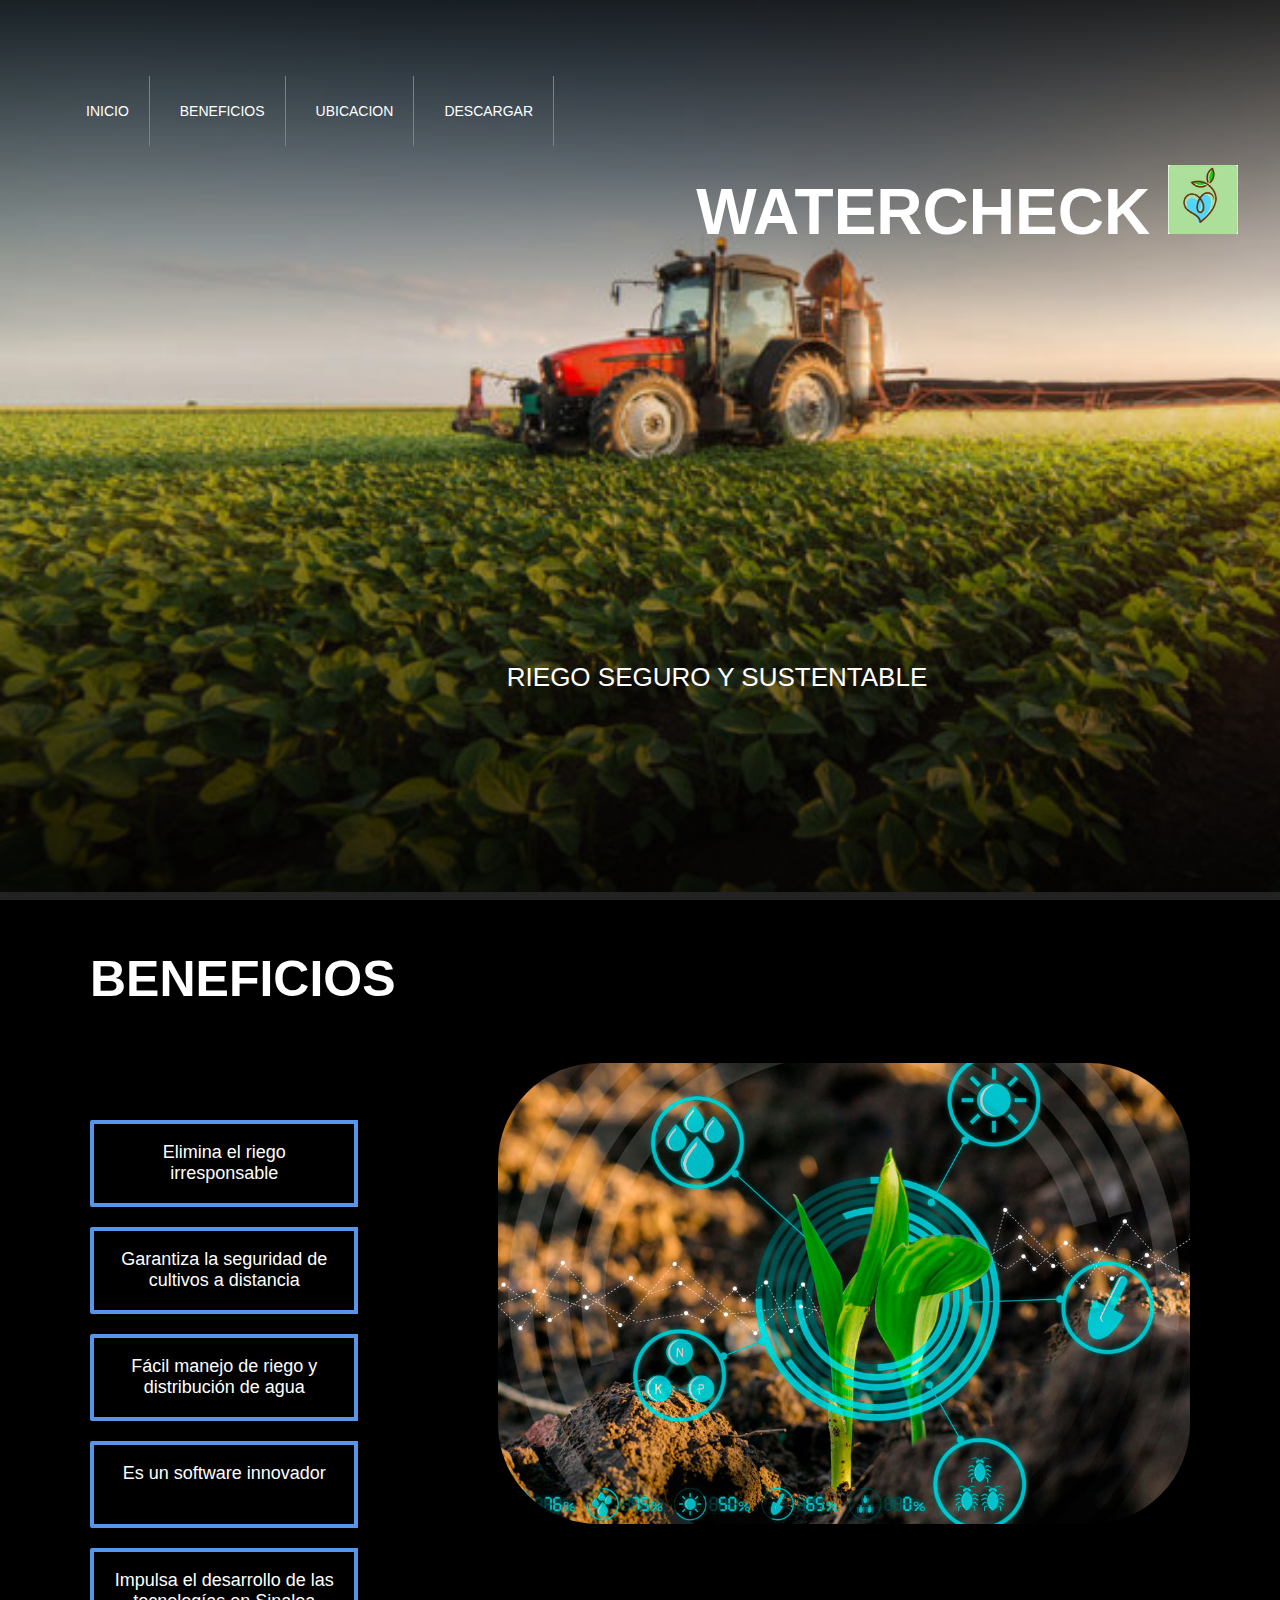
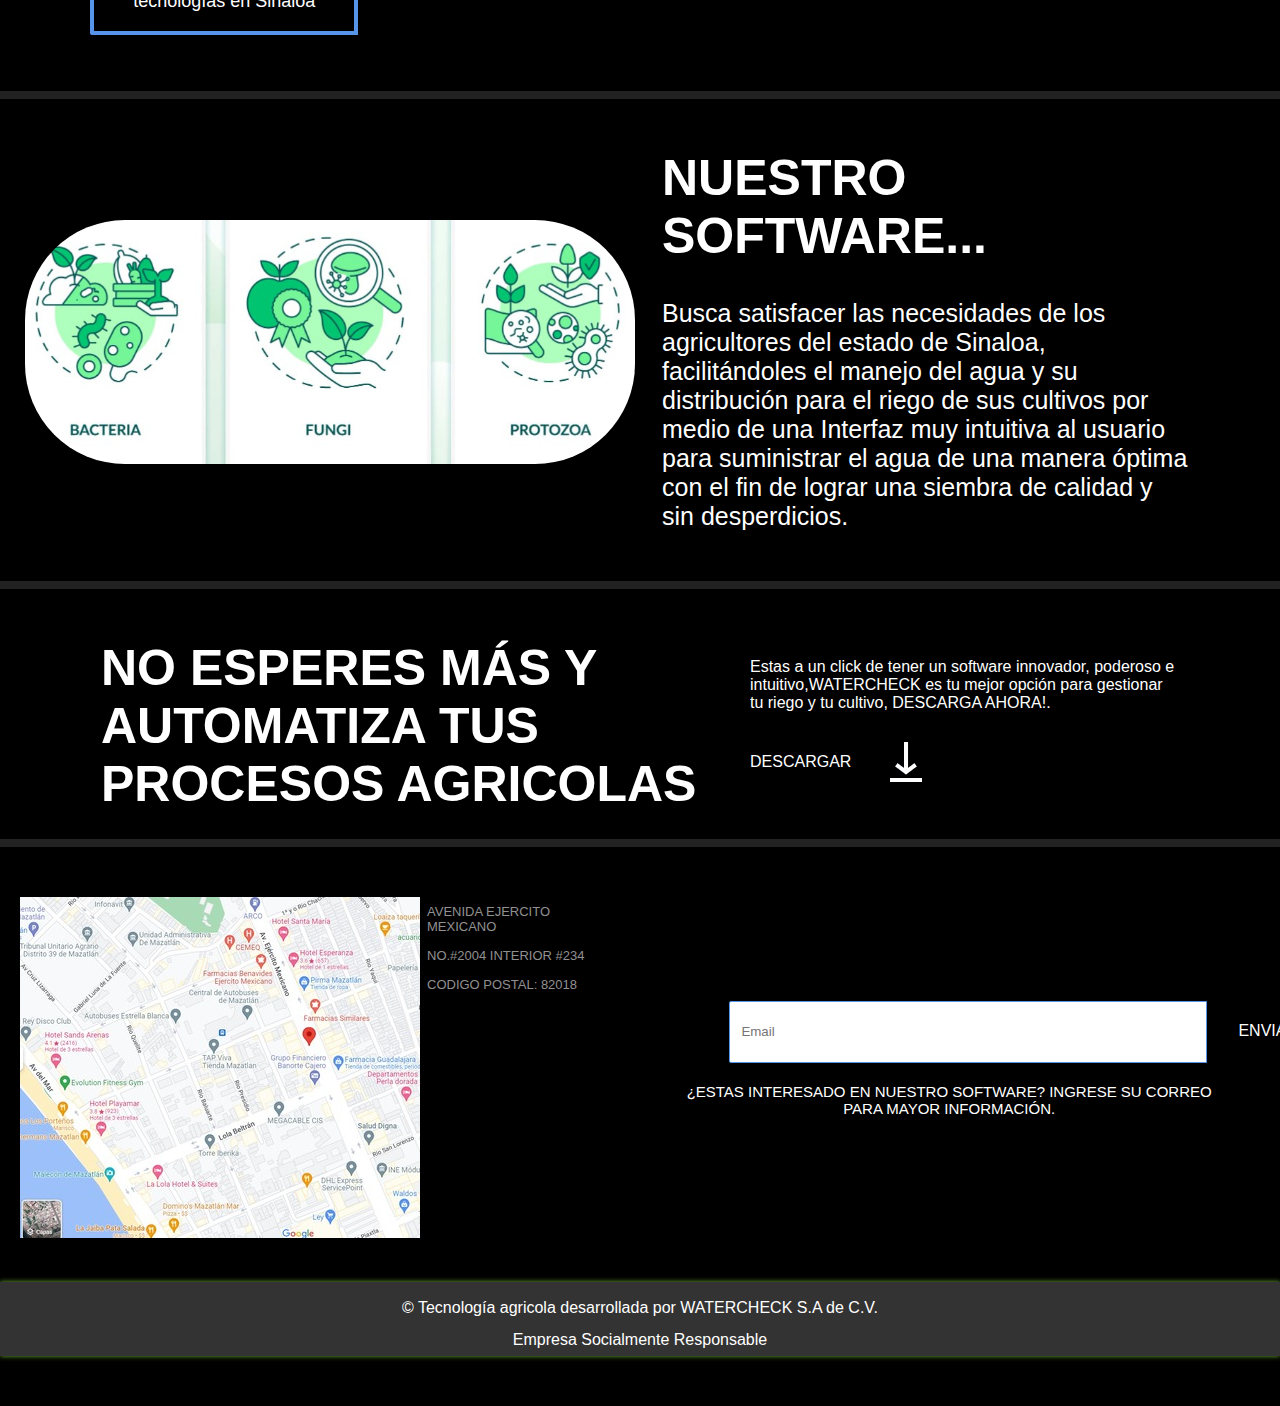
<file: software.html>
<!DOCTYPE html>
<html lang="es">
<head>
	<meta charset="UTF-8">
	<title>WATERCHECK</title>
	<link rel="icon" type="image/png" sizes="16x16" href="img/LOGO.jpg">
	<link rel="stylesheet" href="css/style.css">
	<!-- <link href="https://fonts.googleapis.com/css2?family=Open+Sans:ital,wght@0,300;0,400;0,600;0,700;0,800;1,300;1,400;1,600;1,700;1,800&display=swap" rel="stylesheet"> -->
</head>
<body>
	
		<!-- para limpiar los flotantes -->

	
	<div class="cover">
		                                                                          
	</div>
	

	<section class="cabecera">
		<nav id="nav1">
			<ul>
				<li><a href="index.html">INICIO</a>
	
				</li>
				<li><a href="#beneficios">BENEFICIOS</a></li>
				<li><a href="#ubicacion">UBICACION</a></li>
				<li><a href="#Link">DESCARGAR</a></li>
				
				
	
			</ul>
			</nav>
		
			
			
		
		<div class="presentacion">
		
			<div>
				 <h1 id="Titulo">WATERCHECK  <img width="70px" src="img/LOGO.jpg" alt=""><br><br></h1>
				
				<h2 id="eslogan">RIEGO SEGURO Y SUSTENTABLE</h2>	

			</div>
		</div>
	</section>
	<section class="tv">
		<div class="contenido">
			<div class="izquierda flotanteTexto">
                <h2>BENEFICIOS</h2>
                    <div id="beneficios">
                        <ul>
                        <li>Elimina el riego irresponsable</li>
                        <li>Garantiza la seguridad de cultivos a
                            distancia</li>
                        <li>Fácil manejo de riego y distribución
                            de agua</li>
                        <li>Es un software innovador</li>
                        <li>Impulsa el desarrollo de las
                            tecnologías en Sinaloa</li>
            
                    </ul>
                </div>
            </div>
			<div class="beneficios">
				<img src="img/beneficios.jpg" alt="tractor">
			
			</div>
			<div class="restaurar"></div>
		</div>
	</section>
	<section class="descarga">
		<div class="contenido">
			<div style="width: 52%;" class="izquierda flotanteImagen">
				<div class="tarjeta">
					<img style="margin-bottom:-90px; width: 610px;
    position: relative;" src="img/bacteria.jpg" alt="Vision">
					
				</div>	
			</div>
			<div  style="width: 52%;" class="derecha flotanteTexto">
				
				<h2>NUESTRO SOFTWARE...</h2><p>Busca satisfacer las
                    necesidades de los agricultores del estado de Sinaloa,
                    facilitándoles el manejo del agua y su distribución para
                    el riego de sus cultivos por medio de una Interfaz muy intuitiva
                    al usuario para suministrar el agua de una manera óptima
                    con el fin de lograr una siembra de calidad y sin
                    desperdicios.</p>
			</div>
			<div class="restaurar"></div>
		</div>
	</section>
	<section class="disfruta">
		<div class="contenido">
			<div class="izquierda flotanteTexto">
				<h2 id="acercade">NO ESPERES MÁS Y AUTOMATIZA TUS PROCESOS AGRICOLAS</h2>
			
			</div>
			<div class="derecha flotanteImagen">
				<!-- <img src="./img/Riego.gif" alt="Riego"> -->
                <h4>Estas a un click de tener un software innovador, poderoso e intuitivo,<b>WATERCHECK</b> es tu mejor opción para gestionar tu riego y tu cultivo, <b>DESCARGA AHORA!</b>.
                    
                </h4> <span  id="Link">DESCARGAR </span><img id="descargar"src="img/Descargar.gif" alt="descargar">
			
			</div>
            
			<div class="restaurar"></div>
            
		</div>
	</section>
    	<section style="border-bottom:none;" class="pie">
		<div class="pieContenido">
			<div id="location">
				<img id=ubicacion src="img/Ubicacion2.jpeg" alt="Riego">
			</div>
			<div>
				<p style="font-size: 13px; color:#909090; ">AVENIDA EJERCITO MEXICANO </p>
				<p style="font-size: 13px; color:#909090; ">NO.#2004  INTERIOR #234 </p>
				
				<p style="font-size: 13px; color:#909090; ">CODIGO POSTAL: 82018</p>
                <!-- <p style="font-size: 13px; color:#909090; ">6691869258</p> -->
			</div>
			<div class="espacio"></div>
		
			<div class="contPreguntas">
				<input id="email" type="email" placeholder="Email"><span id="Enviar">ENVIAR    </span>
			
			<h3><b><br>¿ESTAS INTERESADO EN NUESTRO SOFTWARE? INGRESE SU CORREO PARA MAYOR INFORMACIÓN.</b></h3>
			</div>
		</div>
		<footer id="footer">
            <p>&copy; Tecnología agricola desarrollada por WATERCHECK S.A de C.V.</p>
            <p>Empresa Socialmente Responsable 
            </p>
        </footer>
	</section>

</body>
</html>
</file>
<file: css/style.css>
/*GENERAL*/
*{
	margin: 0px;
	padding: 0px;
	color: #ffffff;
	font-family: 'Open Sans', sans-serif;
	font-weight: 400;
}
h1{
	line-height:300px;
	font-size: 4rem;
	font-weight: 700;
	color:rgba(0, 146, 0,1);
	height: auto;
	
	
	animation: animacion 2s linear infinite ;
}

	
/* BARRA DE NAVEGACION */
#nav1{
  
    width:40%;
    
    height: 40px;
    font-family: sans-serif,Arial, Helvetica, sans-serif;
font-size:14px;

    
}
#nav1 ul {
list-style: none;
margin: 0px auto;

width:800px; /* estaba en 1000*/
}
#nav1 > ul>li{
    line-height: 70px; /*aqui le subi los pixeles porque no agarraba la transicion*/
    float:left;
    border-right: 1px solid gray;
}
#nav1 > ul > li a{
    display: block;
color:white;
text-decoration:none;
padding-left: 30px;
padding-right: 20px;

}
#nav1 >ul >li > a:first-child{
    border-left:0px solid gray;
}
#nav1 > ul > li:hover{
    background:#70b231;
    box-shadow: 0px 0px 4px green inset; /* el inset signifinica que le sara el sombreado por dentro*/
    transition: all 1s;
    
}
/* Aqui inicia la lista de contacto */
#nav1 > ul >li> ul{
    display:none;
    /*  le daremos postion:absolute para que no desfigure el menu solamente se muestre */
    position:absolute;
    
    width: 90px;
    box-shadow:0px 2px 4px gray;
     z-index: 1; /*para que se superponga encima de los elementos */

}
/* ahora mostraremos el menu despegable al hacer hover en el primer ul del elemento li */
#nav1 >ul > li:hover > ul{
    display: block;

}
#nav1 >ul > li:hover > ul > li{
	background-image: linear-gradient(to top, rgba(0, 0, 0, 0) 70%);
    color:white;
    padding: 3px; 
    line-height: 25px;
    border-bottom: 1px solid #D6D6D6;
    font-size: 13px;
	align-items: center;
    
}
/* #nav1 >ul > li:hover > ul > li > a{
   
    color: #666666;
	

} */
#nav1 >ul > li:hover > ul > li:hover {
	background-image: linear-gradient(to top, rgba(0, 0, 0, 0) 70%);
   box-shadow: 0px 4px 6px #5695e9 inset;
   transition:all 0.5ms;
   

}
/* aqui estamos ocultando y despues mostrando el li del correo electronico */
#nav1 > ul >li> ul>li>ul{
    display:none;
    /*  le daremos postion:absolute para que no desfigure el menu solamente se muestre */
    position:absolute;
    
    width: 300px;
    box-shadow:0px 2px 4px gray;
     z-index: 1; /*para que se superponga encima de los elementos */

}
#nav1 >ul > li> ul > li:hover >ul{
    display: block;

}
#nav1 >ul > li > ul > li:hover > ul > li{
	background-image: linear-gradient(to top, rgba(0, 0, 0, 0) 70%);
    color:white;
    padding: 3px; 
    line-height: 25px;
    border-bottom: 1px solid #D6D6D6;
    font-size: 20px;
	align-items: center;
    
}
#nav1 >ul > li:hover > ul > li:hover>ul>li {
	background-image: linear-gradient(to top, rgba(0, 0, 0, 0) 70%);
   box-shadow: 0px 4px 6px #5695e9 inset;
   transition:all 0.5ms;
   

}
#Titulo{
	line-height:300px;
	font-size: 4rem;
	font-weight: 700;
	color: #ffffff;
	height: auto;
	margin-left:100px;
}
#eslogan{
	font-size: 1.625rem;
	height:300px;
	margin-left: -400px;
	
}
h2{
	font-size: 1.625rem;
	height:150px;
}


section{
	background: #000000;
	border-bottom: 8px solid #222;
	padding-top: 50px;
	padding-bottom: 50px;
}

section div.contenido{
	width: 1100px;

	margin: auto;
	display: flex;
	justify-content: center;
	align-items: center;
}


.restaurar{
			clear: both;
		}
/*GENERAL*/
/*FONDO*/

html, body, .cover{
	height: 100%;
}

.cover{
	background-image: url(../img/agricultura_Fondo.jpg);
	background-repeat: no-repeat;
	background-size: cover;
	max-width: 100%;
	max-height: 100%;
}

/* FONDO */
/*CABECERA*/
section.cabecera{
	background: none;
	position: absolute;
	top: 0px;
	left: 0px;
	right: 0px;
	bottom: 0px;
	background-image: linear-gradient(to top, rgba(0, 0, 0, 0.8) 0%, rgba(0, 0, 0, 0) 60%, rgba(0, 0, 0, 0.8) 100%);
}
nav{
	margin: 0 3.5rem;
	padding-top: 26px;
}

.logo{
	display: block;
	float:right;


}
div.login{
	float: right;

}

div.login:hover{
	cursor: pointer;
}

div.login span{
	padding: 7px 17px;
	background: #e50914;
	border-radius: 4px;
}

.presentacion{
	text-align: center;
	height: 100%;
	display: flex;
	justify-content: center;
	align-items: center;

}
.presentacion h1{
	color:white;
	animation: animacion 2s linear infinite ;
}
/* @keyframes animacion {
	0%{
		box-shadow: 0 0 0 0 rgba(0, 146, 0,.6),0 0 0 0 rgba(0, 146, 0,.6);
	}
	30%{
		box-shadow: 0 0 0 50px rgba(0, 146, 0,0),0 0 0 0 rgba(0, 146, 0,.6);
	}
	65%{
		box-shadow: 0 0 0 50px rgba(0, 146, 0,0),0 0 0 30px rgba(0, 146, 0,0);
	}
	100%{
		box-shadow: 0 0 0 0 rgba(0, 146, 0,0),0 0 0 0 rgba(0, 146, 0,0);
	}
	} */
.presentacion input{
	height: 70px;
    width: 500px;
    margin-top: 8px;
    margin-bottom: 3px;
    border-radius: 2px 0px 0px 2px;
    border: solid 1px #5695e9;
    padding-left: 11px;
    color: #1C1C1C;
}
/* .presentacion span{
	background: #e50914;
    padding: 22px;
    padding-bottom: 23px;
    font-weight: 500;
    margin-left: -5px;
    border: solid #d30f18;
} */

/* .presentacion span:hover, .contPreguntas span:hover{
	cursor: pointer;
	background: red;
} */
#Enviar:hover{
	cursor: pointer;
	background: #70b231;;
} 

/*CABECERA*/
/*TV*/
.izquierda{
	float: left;
}
.derecha{
	float: right;
}
.flotanteTexto{
	width: 59%;
}
.flotanteImagen{
	width: 39%;
}

.contenido img{
	width: 100%;
	height: auto;
	border: 0;
	position: relative;
	z-index: 2;
	border-radius: 100px;
}

.contenido h2{
	font-weight: bold;
	font-size: 50px;
}

.contenido p{
	font-size: 25px;
	font-weight: 200;
}

.tv video {
    position: absolute;
    transform: translate(-373px, 68px);
    width: 313px;
    z-index: 1;
}

.disfruta video {
    position: absolute;
    transform: translate(-347px, 39px);
    width: 263px;
    z-index: 1;
}

.tarjetaInt, .portada{
	display: flex;
	align-items: center;
}

.tarjetaInt {
    width: 70%;
    margin: auto;
    border: solid 2px #434343;
    padding: 10px;
    border-radius: 6px;
    position: relative;
    z-index: 2;
    background: #000000;
}

.tarjeta {
    position: relative;
    transform: translate(-65px, -41px);
}

/*TV*/

/*PREGUNTAS*/
.preguntas h2{
	font-weight: bold;
	font-size: 35px;
}
.contPreguntas{
	width: 650px;
	margin: auto;
	text-align: center;
}

.contPreguntas div{
	text-align: left;
	font-size: 20px;
}

.pregunta{
	background: #70b231;;
	padding: 10px;
	margin-bottom: 5px;
	margin-top: 5px;
	cursor: pointer;
}

.respuesta{
	background: #303030;
	margin-bottom: 5px;
	margin-top: 5px;
}

.pregunta p, .respuesta p{
	padding: 10px;
	padding-left: 20px;
}

.respuesta hr{
	border: 1px solid #262626;
}

.pregunta:hover .respuesta{
	max-height: 1000px;
}

.respuesta{
	max-height: 0px;
	overflow: hidden;
	transition: all 1s;
}

.contPreguntas input{
	height: 60px;
    width: 465px;
    margin-top: 20px;
    margin-bottom: 3px;
    border-radius: 2px 0px 0px 2px;
    border: solid 1px #5695e9;
    padding-left: 11px;
    color: #1C1C1C;
}

/* .contPreguntas span{
	background: #e50914;
    padding: 16px;
    padding-bottom: 19px;
    font-weight: 500;
    margin-left: -5px;
    border: solid #d30f18;
} */

.contPreguntas h3{
	font-size: 15px;
}

.pieContenido{
	width: 1300px;
	margin: auto;
	display: flex;
	justify-content: center;
    margin-left: -80px;
}

.pie p{
	padding:7px;
}
#location{
    margin-left: 100px;
}
.pie .espacio{
	width: 100px;
}
#Enviar{
   float: right;
   display: block;
   margin-right: -98px;
   padding: 20px;
   margin-top: -20px;
}
#email{
    margin-right: -40px;
    margin-top: -150px;
}
#beneficios > ul > li{
	/* height: 60px;
    width: 380px; */
    margin-top: 20px;
    margin-bottom: 6px;
    border-radius: 2px 0px 0px 2px;
    border: solid 4px #5695e9;
    padding: 18px;
	text-align: center;
	list-style: none;
	width:55%;
    
    height: 43px;
    font-family: sans-serif,Arial, Helvetica, sans-serif;
font-size:18px;
}
#beneficios > ul > li:hover{
    background:#70b231;
    box-shadow: 0px 0px 4px green inset; /* el inset signifinica que le sara el sombreado por dentro*/
    transition: all 1s;
	cursor: pointer;
	
    
}
.beneficios{
	width: 100%;
	height: auto;
	border: 0;
	position: relative;
	z-index: 2;
	border-radius: 100px;
}
#descargar{
	margin-bottom:-45px; width: 100px;
	margin-right: -100px;
    position: relative;
}
#Link:hover{
	cursor: pointer;
	background: #70b231;
	border:solid 2px #5695e9;
	padding: 10px;
}
#footer{
    width:100%;
    margin:0px auto;
    background-color:#333333;
    text-align: center;
    margin-top: 40px;
    padding-top: 10px;
    color: white;
    font-family: sans-serif;
    box-shadow: 0px 0px 5px #70b237;
}
/*PREGUNTAS*/
</file>
